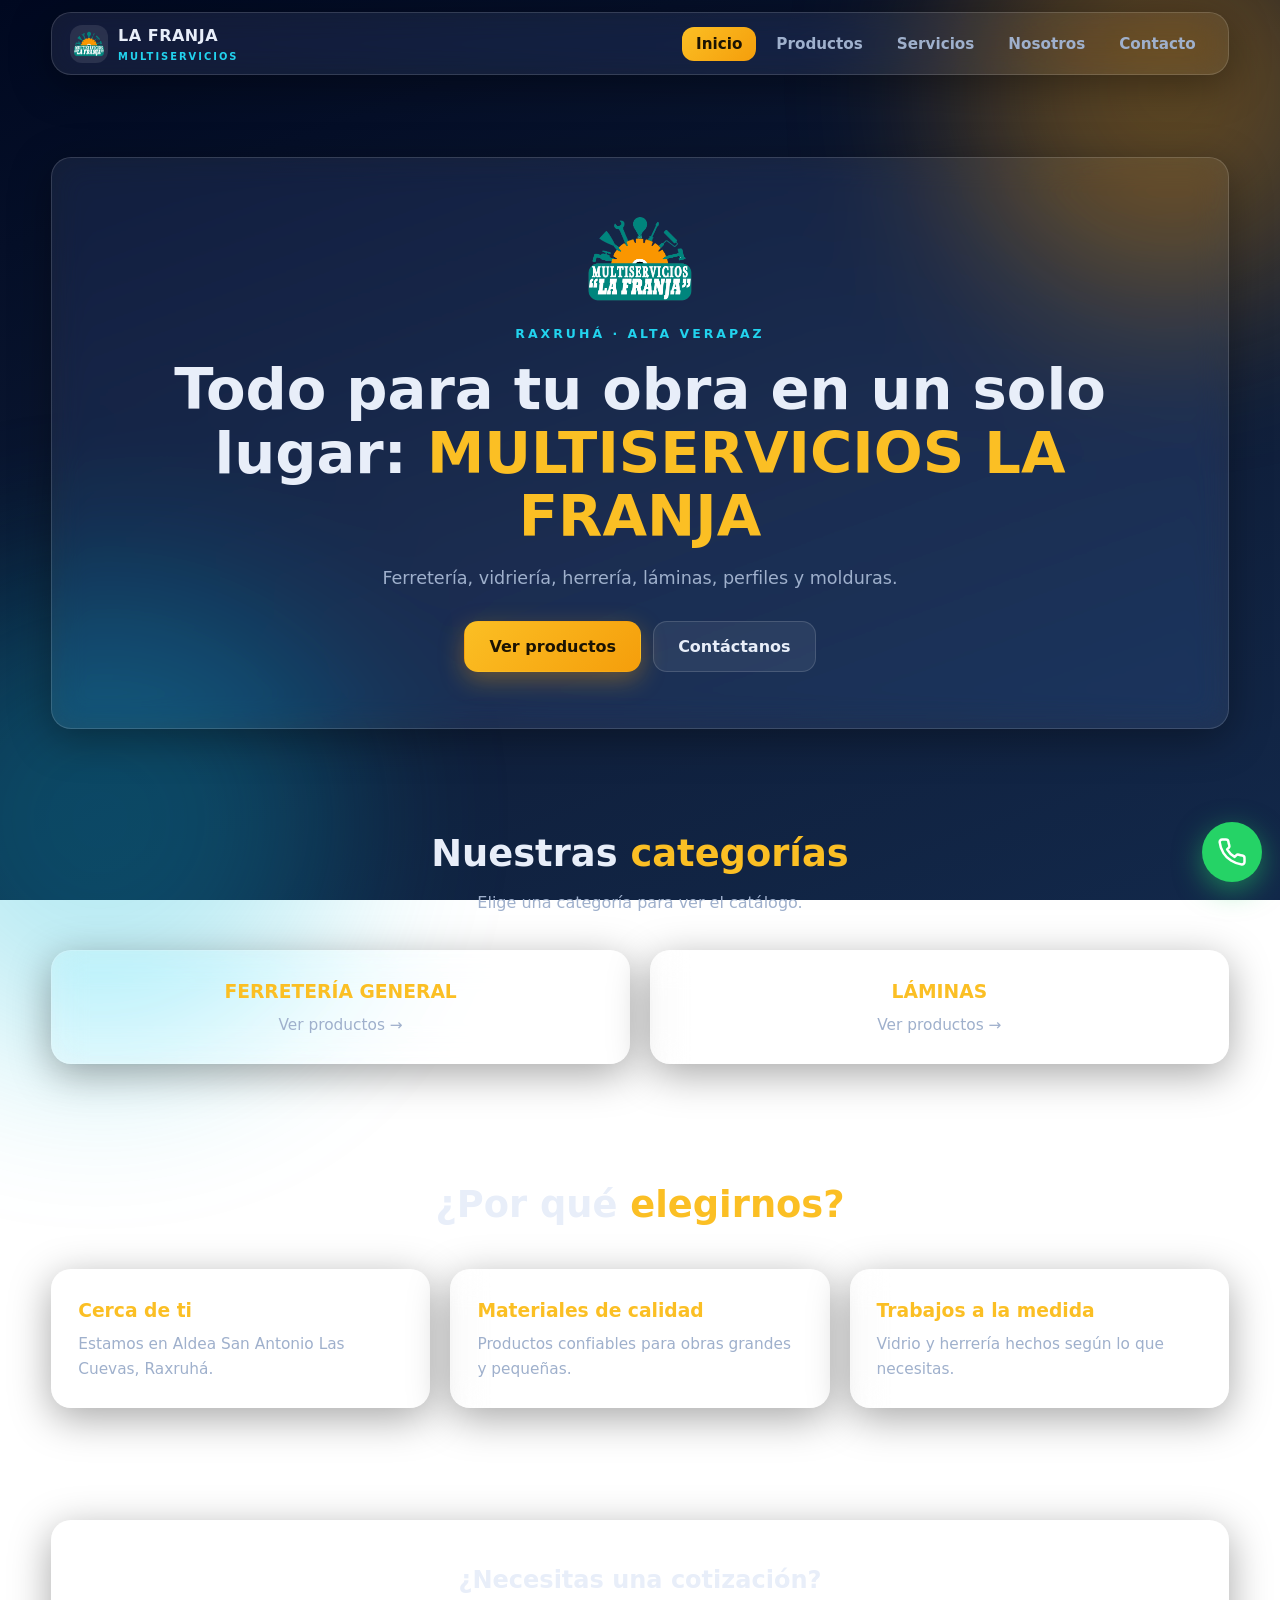
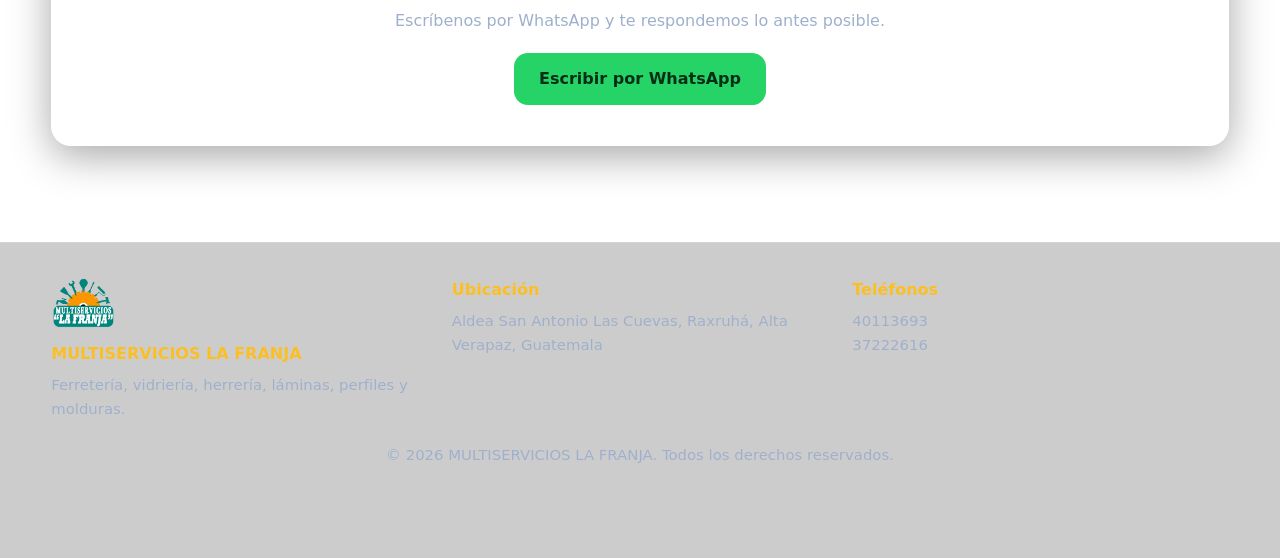
<file: index.html>
<!DOCTYPE html>
<html lang="es">
<head>
<meta charset="UTF-8">
<meta name="viewport" content="width=device-width, initial-scale=1">
<title>Inicio | MULTISERVICIOS LA FRANJA</title>
<meta name="description" content="Ferretería, vidriería, herrería, láminas, perfiles y molduras en Raxruhá, Alta Verapaz.">
<link rel="stylesheet" href="css/style.css">
<link rel="icon" href="favicon.svg" type="image/svg+xml">
</head>
<body>
<main>
  <section class="hero"><div class="container"><div class="glass hero-card">
    <div class="hero-logo" data-lafanja="logo"></div>
    <span class="eyebrow" data-lafanja="paginas.inicio.eyebrow">Raxruhá · Alta Verapaz</span>
    <h1><span data-lafanja="inicio.heroTitulo">Todo para tu obra en un solo lugar:</span> <em data-lafanja="inicio.heroDestacado">MULTISERVICIOS LA FRANJA</em></h1>
    <p class="lead" data-lafanja="inicio.heroLead">Ferretería, vidriería, herrería, láminas, perfiles y molduras. Calidad y atención cercana para Raxruhá y municipios vecinos.</p>
    <div class="hero-actions">
      <a class="btn btn-primary" href="productos.html" data-lafanja="paginas.inicio.botonProductos">Ver productos</a>
      <a class="btn btn-ghost" href="contacto.html" data-lafanja="paginas.inicio.botonContacto">Contáctanos</a>
    </div>
  </div></div></section>

  <section><div class="container">
    <div class="section-title"><h2><span data-lafanja="paginas.inicio.categoriasTitulo1">Nuestras</span> <em data-lafanja="paginas.inicio.categoriasTitulo2">categorías</em></h2><p data-lafanja="paginas.inicio.categoriasIntro">Elige una categoría para ver el catálogo.</p></div>
    <div class="grid grid-3" id="categorias-home"><p class="loading">Cargando…</p></div>
  </div></section>

  <section><div class="container">
    <div class="section-title"><h2><span data-lafanja="paginas.inicio.porQueTitulo1">¿Por qué</span> <em data-lafanja="paginas.inicio.porQueTitulo2">elegirnos?</em></h2></div>
    <div class="grid grid-3">
      <div class="glass card"><div class="card-image" data-lafanja-imagen="paginas.inicio.ventajas.0.imagen"></div><h3 data-lafanja="paginas.inicio.ventajas.0.titulo">Cerca de ti</h3><p data-lafanja="paginas.inicio.ventajas.0.texto">Estamos en Aldea San Antonio Las Cuevas, Raxruhá.</p></div>
      <div class="glass card"><div class="card-image" data-lafanja-imagen="paginas.inicio.ventajas.1.imagen"></div><h3 data-lafanja="paginas.inicio.ventajas.1.titulo">Materiales de calidad</h3><p data-lafanja="paginas.inicio.ventajas.1.texto">Productos confiables para obras grandes y pequeñas.</p></div>
      <div class="glass card"><div class="card-image" data-lafanja-imagen="paginas.inicio.ventajas.2.imagen"></div><h3 data-lafanja="paginas.inicio.ventajas.2.titulo">Trabajos a la medida</h3><p data-lafanja="paginas.inicio.ventajas.2.texto">Vidrio y herrería hechos según lo que necesitas.</p></div>
    </div>
  </div></section>

  <section><div class="container"><div class="glass cta">
    <h2 data-lafanja="inicio.ctaTitulo">¿Necesitas una cotización?</h2>
    <p data-lafanja="inicio.ctaTexto">Escríbenos por WhatsApp y te respondemos lo antes posible.</p>
    <a class="btn btn-wa" data-lafanja="inicio.ctaBoton" data-wa-text="Hola, quisiera una cotización." target="_blank" rel="noopener" href="https://wa.me/50240507209?text=Hola%2C%20quisiera%20una%20cotizaci%C3%B3n.">Escribir por WhatsApp</a>
  </div></div></section>
</main>
<script src="js/site.js"></script>
<script src="js/main.js"></script>
<script src="js/data-loader.js"></script>
</body>
</html>
</file>
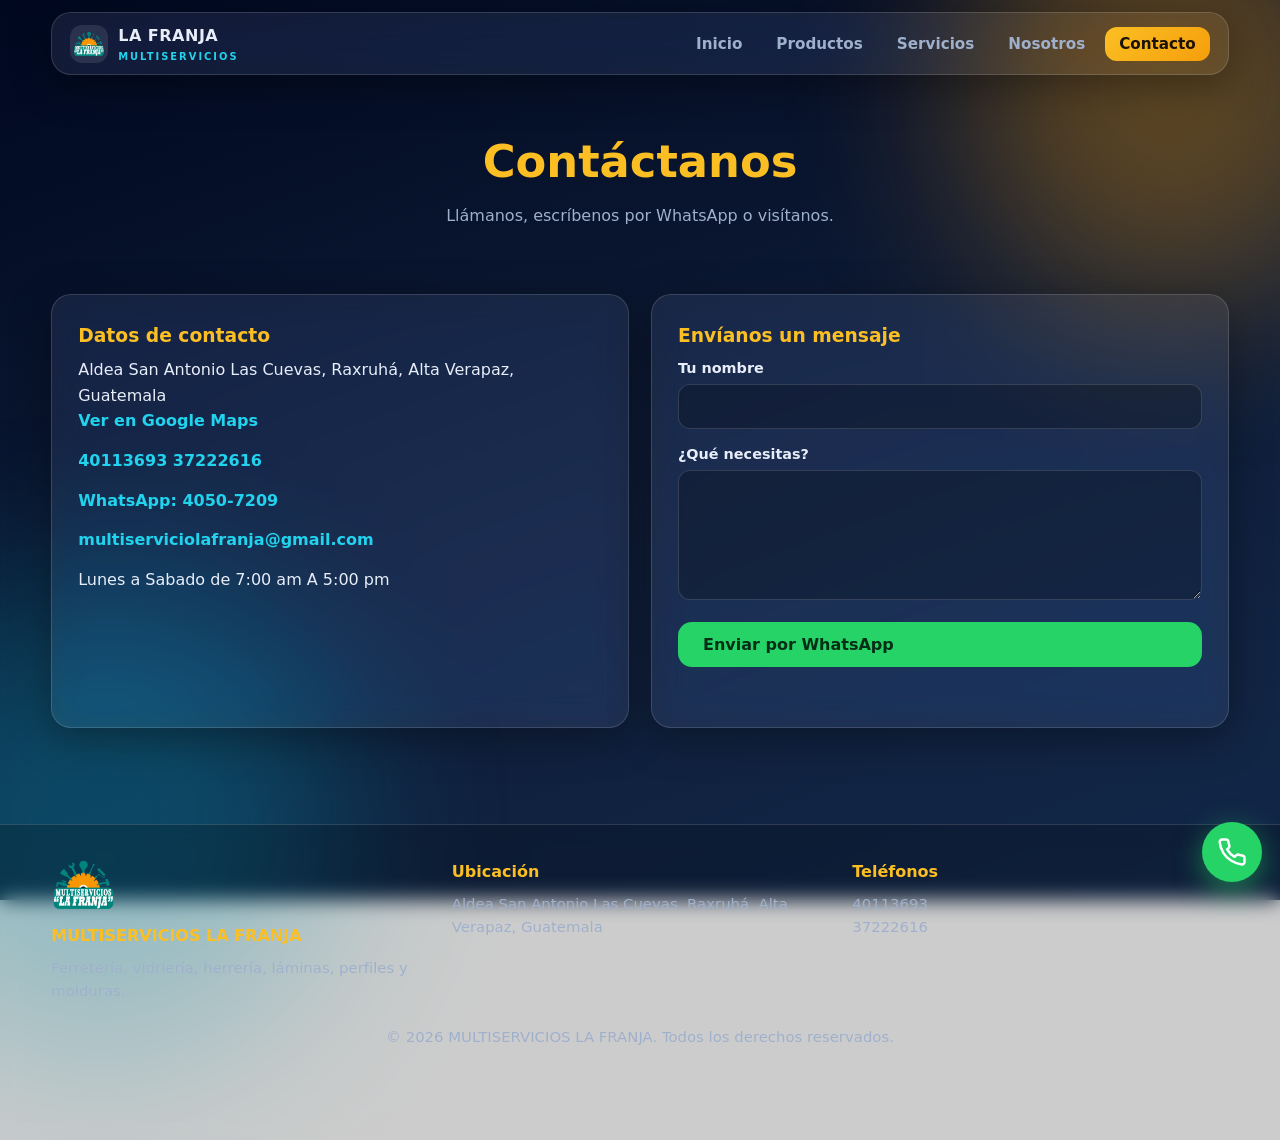
<file: contacto.html>
<!DOCTYPE html>
<html lang="es">
<head>
<meta charset="UTF-8">
<meta name="viewport" content="width=device-width, initial-scale=1">
<title>Contacto | MULTISERVICIOS LA FRANJA</title>
<meta name="description" content="Ferretería, vidriería, herrería, láminas, perfiles y molduras en Raxruhá, Alta Verapaz.">
<link rel="stylesheet" href="css/style.css">
<link rel="icon" href="favicon.svg" type="image/svg+xml">
</head>
<body>
<main>
  <div class="container page-head"><h1><em data-lafanja="paginas.contacto.titulo2">Contáctanos</em></h1>
    <p data-lafanja="paginas.contacto.intro">Llámanos, escríbenos por WhatsApp o visítanos.</p></div>
  <section><div class="container"><div class="split">
    <div class="glass card"><h3 data-lafanja="paginas.contacto.datosTitulo">Datos de contacto</h3>
      <ul class="info-list">
        <li><span data-lafanja="contacto.direccion">Aldea San Antonio Las Cuevas, Raxruhá, Alta Verapaz, Guatemala<br>
          <a target="_blank" rel="noopener" href="https://www.google.com/maps/search/?api=1&query=Aldea+San+Antonio+Las+Cuevas+Raxruh%C3%A1+Alta+Verapaz">Ver en Google Maps</a></span></li>
        <li><span data-lafanja="contacto.telefonos"><a href="tel:+50240507209">4050-7209</a><br><a href="tel:+50240113693">4011-3693</a><br><a href="tel:+50237222616">3722-2616</a></span></li>
        <li><span data-lafanja="contacto.whatsapp"><a target="_blank" rel="noopener" href="https://wa.me/50240507209">WhatsApp: 4050-7209</a></span></li>
        <li data-lafanja="contacto.email" hidden><span></span></li>
        <li data-lafanja="contacto.horario" hidden><span></span></li>
      </ul></div>
    <div class="glass card"><h3 data-lafanja="paginas.contacto.formTitulo">Envíanos un mensaje</h3>
      <form class="form" id="contactForm">
        <div><label for="nombre" data-lafanja="paginas.contacto.nombreLabel">Tu nombre</label><input class="field" id="nombre" name="nombre" required></div>
        <div><label for="mensaje" data-lafanja="paginas.contacto.mensajeLabel">¿Qué necesitas?</label><textarea class="field" id="mensaje" name="mensaje" required></textarea></div>
        <button class="btn btn-wa" type="submit" data-lafanja="paginas.contacto.boton">Enviar por WhatsApp</button>
        <p class="form-estado" role="status" aria-live="polite"></p>
      </form></div>
  </div></div></section>
</main>
<script src="js/site.js"></script>
<script src="js/main.js"></script>
<script src="js/data-loader.js"></script>
</body>
</html>
</file>
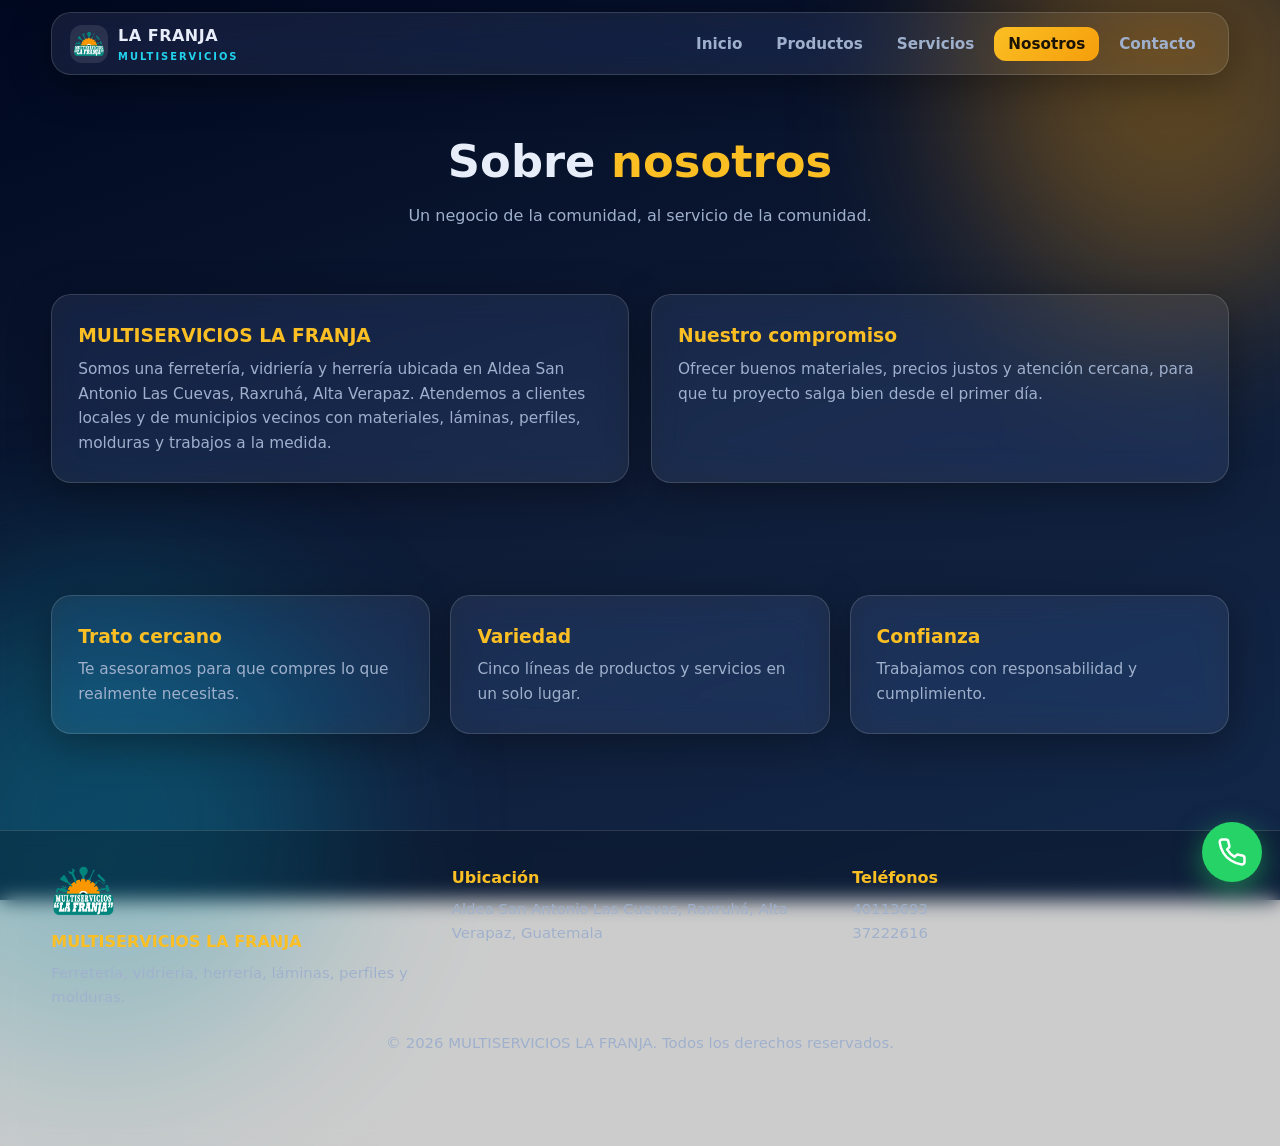
<file: nosotros.html>
<!DOCTYPE html>
<html lang="es">
<head>
<meta charset="UTF-8">
<meta name="viewport" content="width=device-width, initial-scale=1">
<title>Nosotros | MULTISERVICIOS LA FRANJA</title>
<meta name="description" content="Ferretería, vidriería, herrería, láminas, perfiles y molduras en Raxruhá, Alta Verapaz.">
<link rel="stylesheet" href="css/style.css">
<link rel="icon" href="favicon.svg" type="image/svg+xml">
</head>
<body>
<main>
  <div class="container page-head"><h1><span data-lafanja="paginas.nosotros.titulo1">Sobre</span> <em data-lafanja="paginas.nosotros.titulo2">nosotros</em></h1>
    <p data-lafanja="paginas.nosotros.intro">Un negocio de la comunidad, al servicio de la comunidad.</p></div>
  <section><div class="container"><div class="split">
    <div class="glass card"><h3 data-lafanja="nombre">MULTISERVICIOS LA FRANJA</h3>
      <p data-lafanja="nosotros.texto">Somos una ferretería, vidriería y herrería ubicada en Aldea San Antonio Las Cuevas, Raxruhá, Alta Verapaz. Atendemos a clientes locales y de municipios vecinos con materiales, láminas, perfiles, molduras y trabajos a la medida.</p></div>
    <div class="glass card"><h3 data-lafanja="paginas.nosotros.compromisoTitulo">Nuestro compromiso</h3>
      <p data-lafanja="nosotros.compromiso">Ofrecer buenos materiales, precios justos y atención cercana, para que tu proyecto salga bien desde el primer día.</p></div>
  </div></div></section>
  <section><div class="container"><div class="grid grid-3">
    <div class="glass card"><div class="card-image" data-lafanja-imagen="paginas.nosotros.valores.0.imagen"></div><h3 data-lafanja="paginas.nosotros.valores.0.titulo">Trato cercano</h3><p data-lafanja="paginas.nosotros.valores.0.texto">Te asesoramos para que compres lo que realmente necesitas.</p></div>
    <div class="glass card"><div class="card-image" data-lafanja-imagen="paginas.nosotros.valores.1.imagen"></div><h3 data-lafanja="paginas.nosotros.valores.1.titulo">Variedad</h3><p data-lafanja="paginas.nosotros.valores.1.texto">Cinco líneas de productos y servicios en un solo lugar.</p></div>
    <div class="glass card"><div class="card-image" data-lafanja-imagen="paginas.nosotros.valores.2.imagen"></div><h3 data-lafanja="paginas.nosotros.valores.2.titulo">Confianza</h3><p data-lafanja="paginas.nosotros.valores.2.texto">Trabajamos con responsabilidad y cumplimiento.</p></div>
  </div></div></section>
</main>
<script src="js/site.js"></script>
<script src="js/main.js"></script>
<script src="js/data-loader.js"></script>
</body>
</html>
</file>
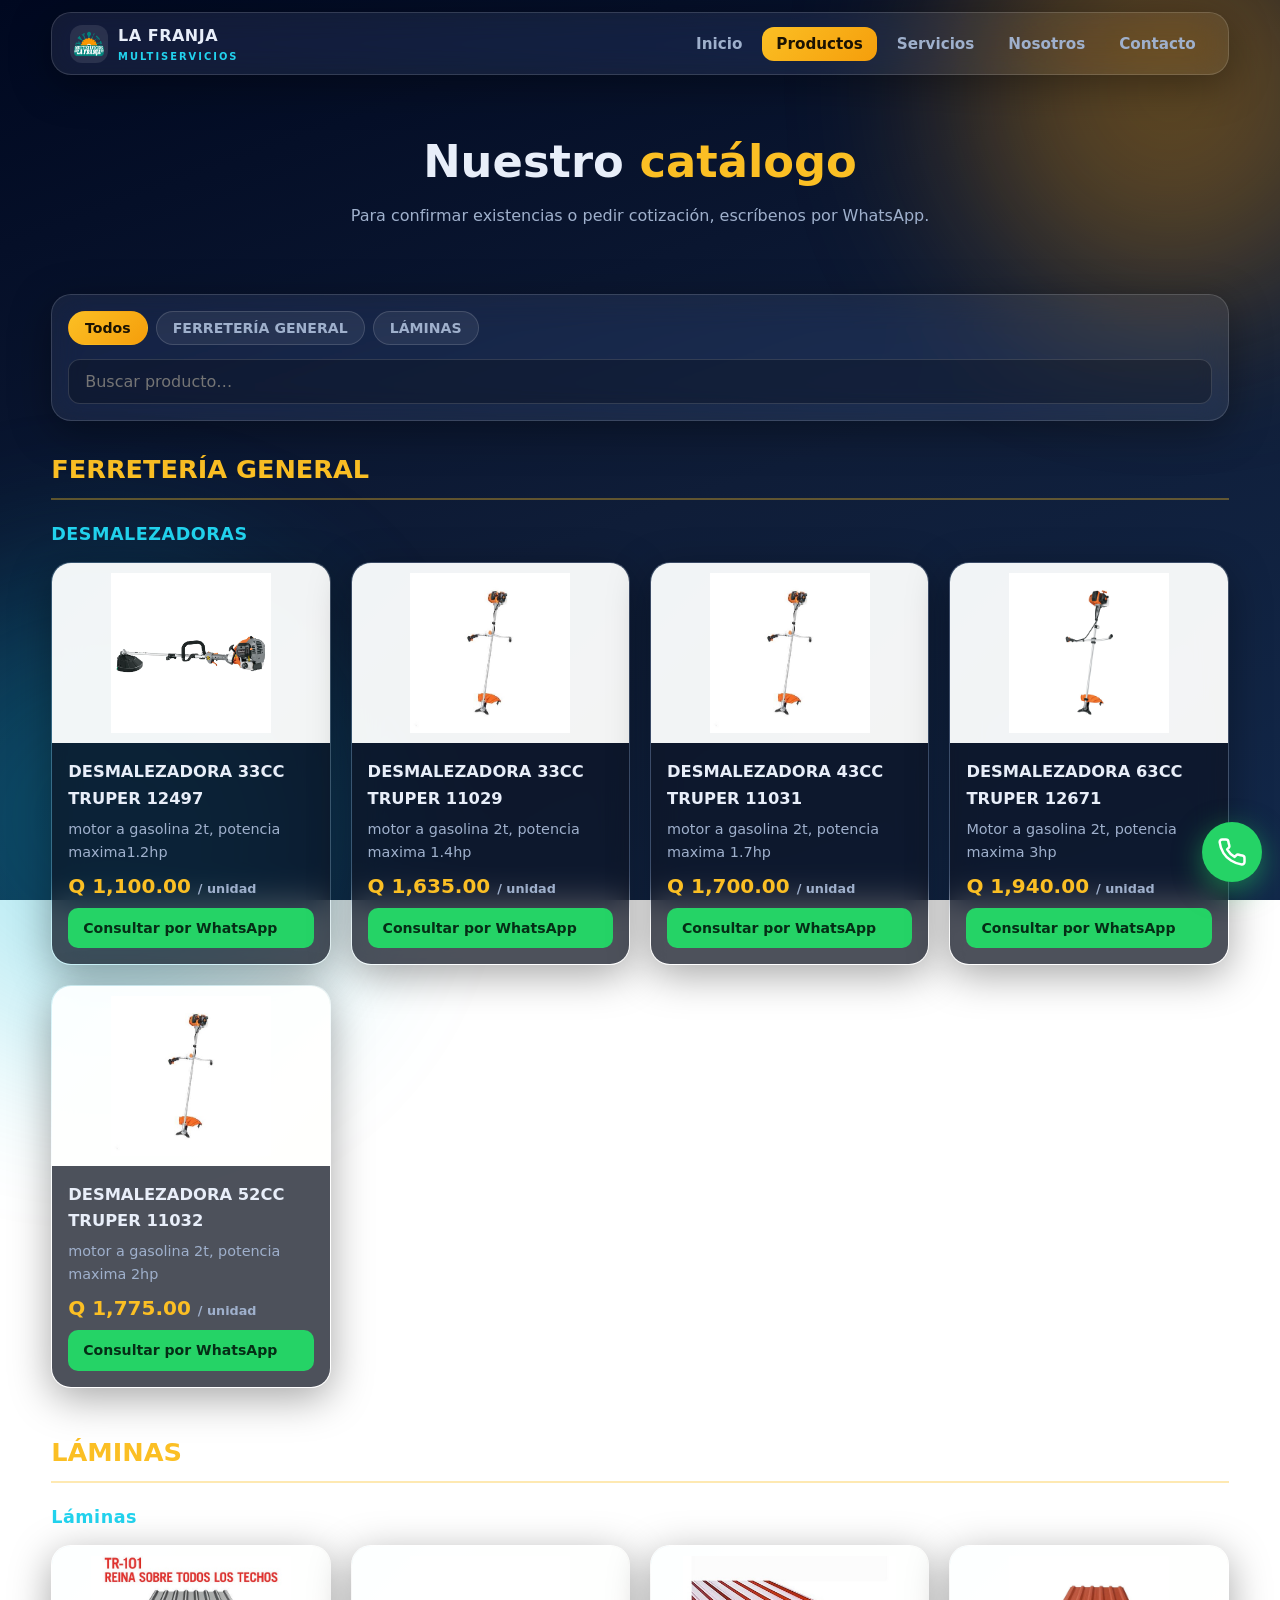
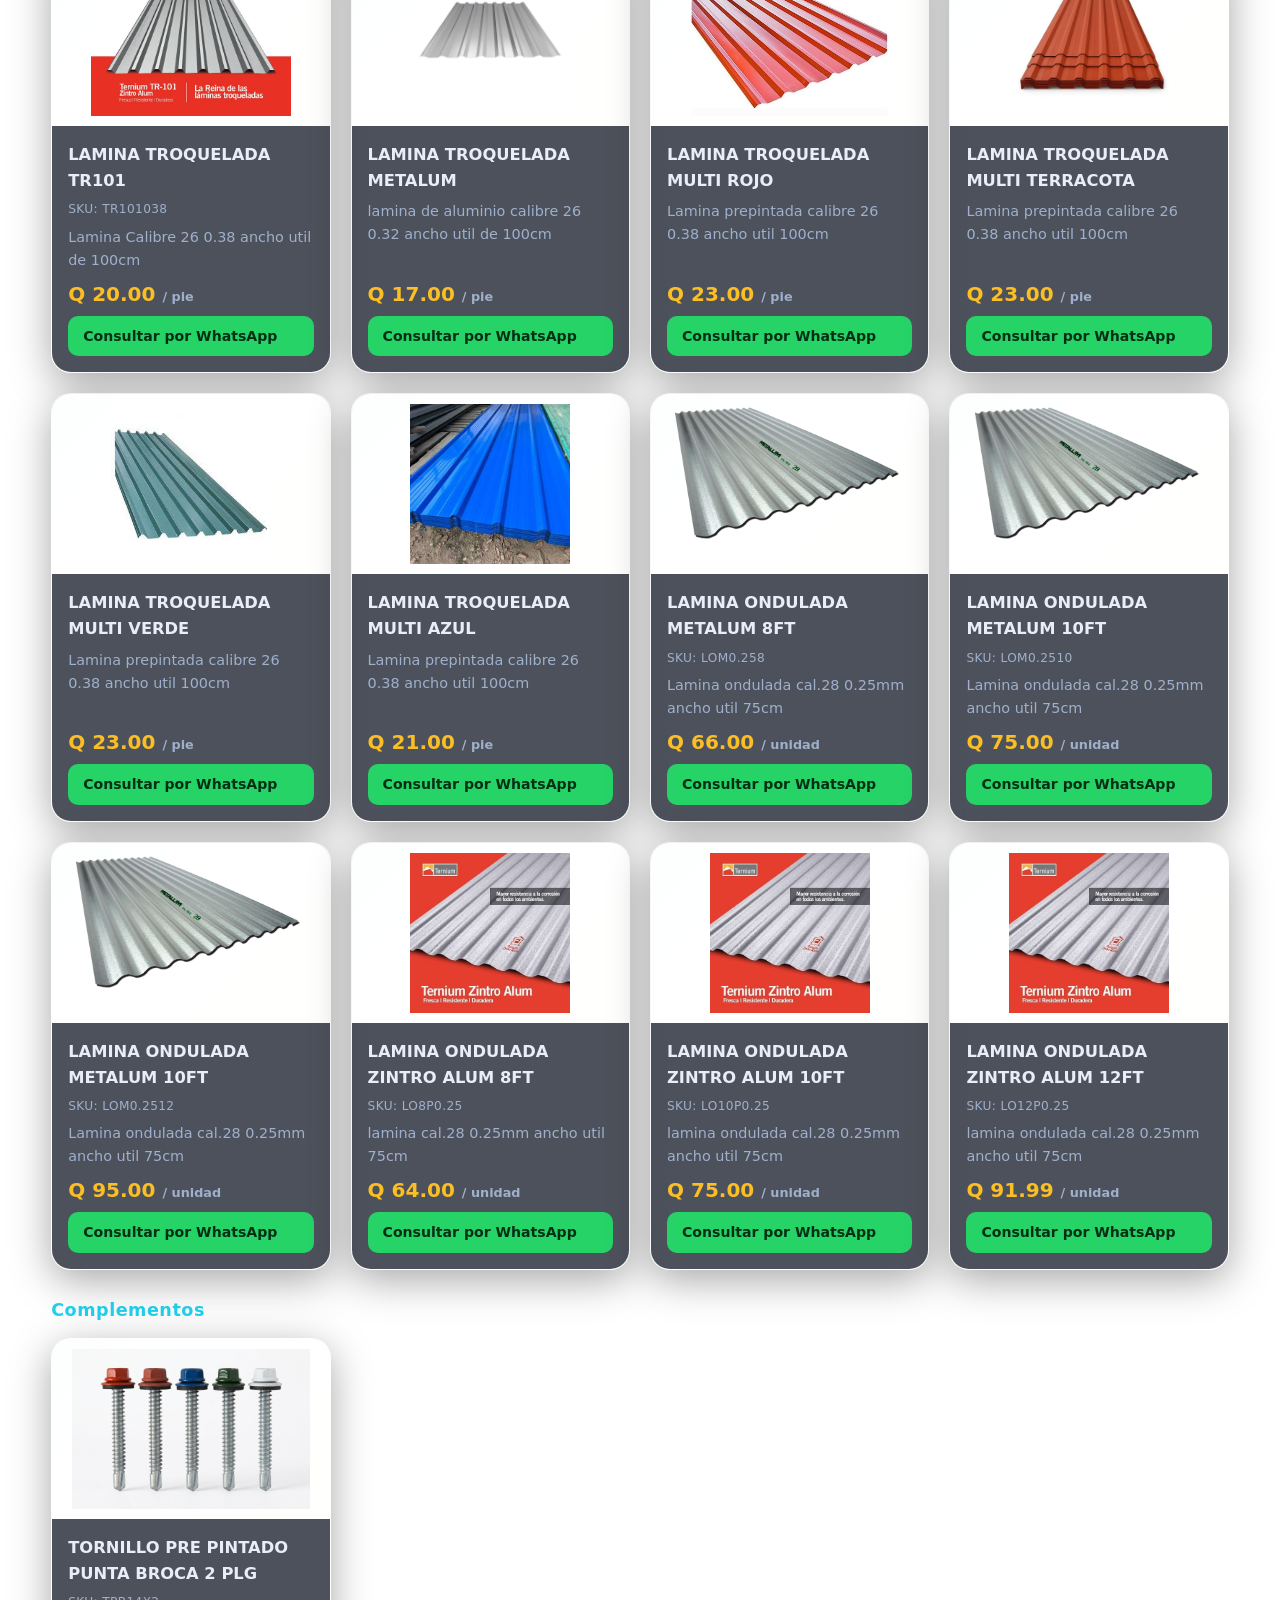
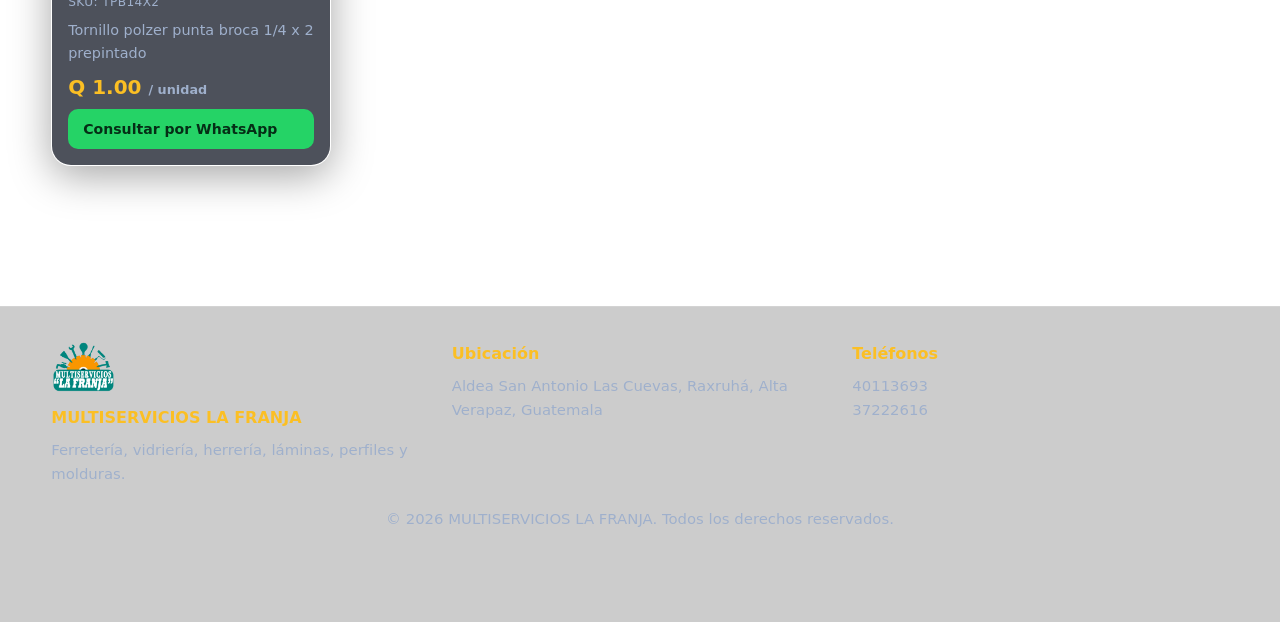
<file: productos.html>
<!DOCTYPE html>
<html lang="es">
<head>
<meta charset="UTF-8">
<meta name="viewport" content="width=device-width, initial-scale=1">
<title>Productos | MULTISERVICIOS LA FRANJA</title>
<meta name="description" content="Ferretería, vidriería, herrería, láminas, perfiles y molduras en Raxruhá, Alta Verapaz.">
<link rel="stylesheet" href="css/style.css">
<link rel="icon" href="favicon.svg" type="image/svg+xml">
</head>
<body>
<main>
  <div class="container page-head"><h1><span data-lafanja="paginas.productos.titulo1">Nuestro</span> <em data-lafanja="paginas.productos.titulo2">catálogo</em></h1>
    <p data-lafanja="paginas.productos.intro">Precios en Quetzales. Para confirmar existencias o pedir cotización, escríbenos por WhatsApp.</p></div>
  <section><div class="container">
    <div class="glass toolbar">
      <div class="filters" id="filtros"></div>
      <input class="search" id="buscador" type="search" placeholder="Buscar producto…" data-lafanja="paginas.productos.buscador" aria-label="Buscar producto">
    </div>
    <div id="catalogo"><p class="loading">Cargando catálogo…</p></div>
  </div></section>
</main>
<script src="js/site.js"></script>
<script src="js/main.js"></script>
<script src="js/data-loader.js"></script>
</body>
</html>
</file>
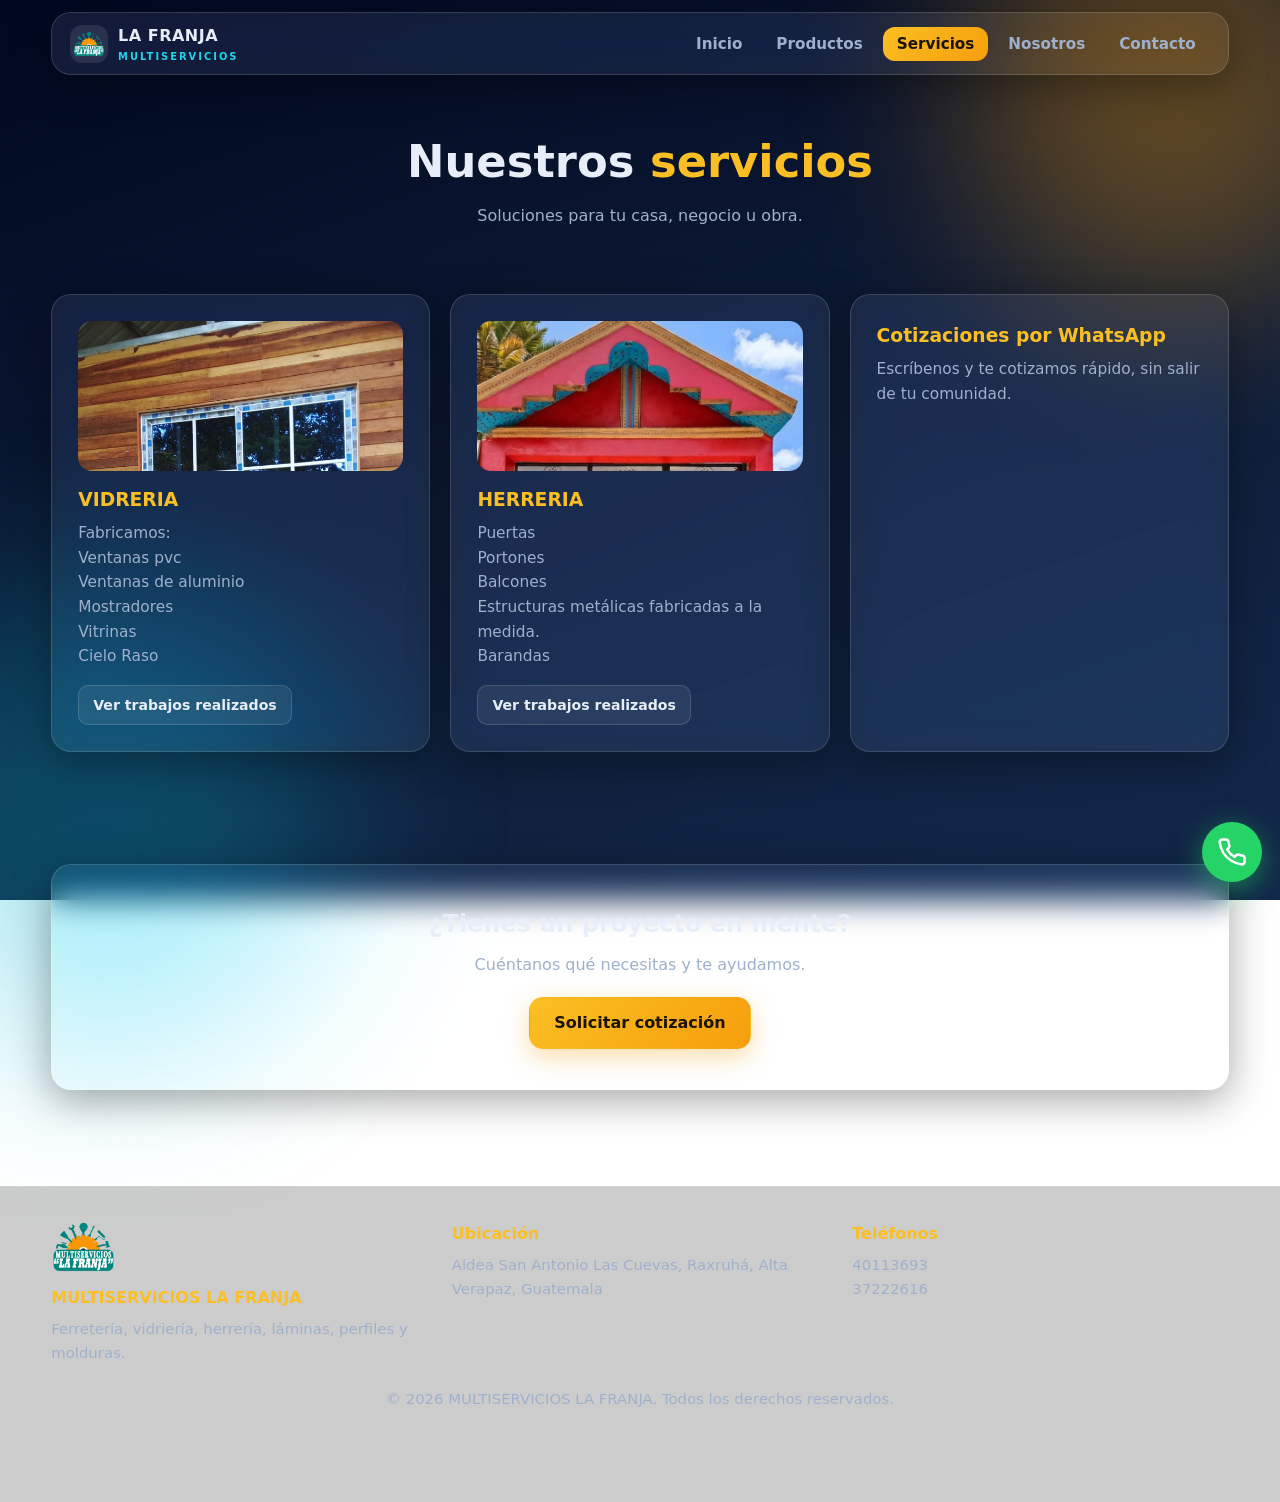
<file: servicios.html>
<!DOCTYPE html>
<html lang="es">
<head>
<meta charset="UTF-8">
<meta name="viewport" content="width=device-width, initial-scale=1">
<title>Servicios | MULTISERVICIOS LA FRANJA</title>
<meta name="description" content="Ferretería, vidriería, herrería, láminas, perfiles y molduras en Raxruhá, Alta Verapaz.">
<link rel="stylesheet" href="css/style.css">
<link rel="icon" href="favicon.svg" type="image/svg+xml">
</head>
<body>
<main>
  <div class="container page-head"><h1><span data-lafanja="paginas.servicios.titulo1">Nuestros</span> <em data-lafanja="paginas.servicios.titulo2">servicios</em></h1>
    <p data-lafanja="paginas.servicios.intro">Soluciones para tu casa, negocio u obra.</p></div>
  <section><div class="container">
    <div class="grid grid-3" id="servicios-lista"><p class="loading">Cargando…</p></div>
  </div></section>
  <section><div class="container"><div class="glass cta">
    <h2 data-lafanja="servicios.ctaTitulo">¿Tienes un proyecto en mente?</h2>
    <p data-lafanja="servicios.ctaTexto">Cuéntanos qué necesitas y te ayudamos.</p>
    <a class="btn btn-primary" data-lafanja="servicios.ctaBoton" href="contacto.html">Solicitar cotización</a>
  </div></div></section>
</main>
<script src="js/site.js"></script>
<script src="js/main.js"></script>
<script src="js/data-loader.js"></script>
</body>
</html>
</file>
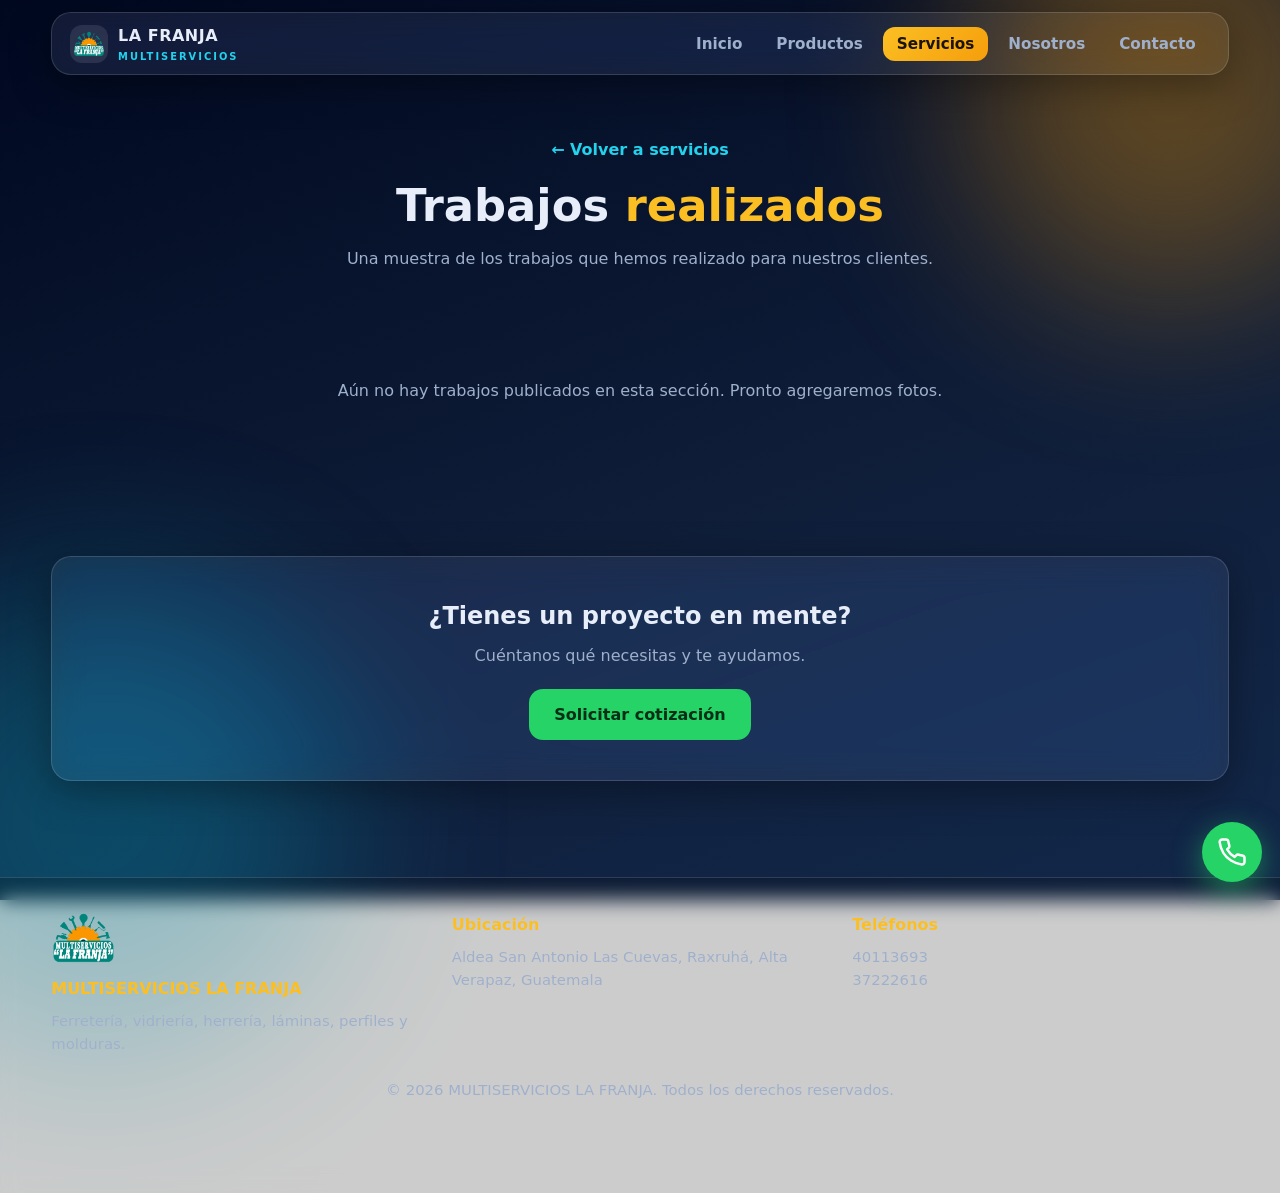
<file: trabajos.html>
<!DOCTYPE html>
<html lang="es">
<head>
<meta charset="UTF-8">
<meta name="viewport" content="width=device-width, initial-scale=1">
<title>Trabajos realizados | MULTISERVICIOS LA FRANJA</title>
<meta name="description" content="Galería de trabajos realizados por MULTISERVICIOS LA FRANJA en Raxruhá, Alta Verapaz.">
<link rel="stylesheet" href="css/style.css">
<link rel="icon" href="favicon.svg" type="image/svg+xml">
</head>
<body>
<main>
  <div class="container page-head">
    <a class="back-link" data-lafanja="paginas.trabajos.volver" href="servicios.html">← Volver a servicios</a>
    <h1><span data-lafanja="paginas.trabajos.titulo1">Trabajos</span> <em id="trabajos-servicio" data-lafanja="paginas.trabajos.titulo2">realizados</em></h1>
    <p data-lafanja="paginas.trabajos.intro">Una muestra de los trabajos que hemos realizado para nuestros clientes.</p>
  </div>
  <section><div class="container">
    <div class="grid grid-3" id="trabajos-lista"><p class="loading">Cargando…</p></div>
  </div></section>
  <section><div class="container"><div class="glass cta">
    <h2 data-lafanja="servicios.ctaTitulo">¿Tienes un proyecto en mente?</h2>
    <p data-lafanja="servicios.ctaTexto">Cuéntanos qué necesitas y te ayudamos.</p>
    <a class="btn btn-wa" data-lafanja="paginas.trabajos.boton" data-wa-text="Hola, quisiera una cotización." target="_blank" rel="noopener" href="https://wa.me/50240507209?text=Hola%2C%20quisiera%20una%20cotizaci%C3%B3n.">Solicitar cotización</a>
  </div></div></section>
</main>
<script src="js/site.js"></script>
<script src="js/main.js"></script>
<script src="js/data-loader.js"></script>
</body>
</html>
</file>
<file: css/style.css>
/* ===== MULTISERVICIOS LA FRANJA - Glassmorphism ===== */
:root{
  --bg-1:#0a1020; --bg-2:#0f1d38; --bg-3:#12284a;
  --amber:#fbbf24; --amber-2:#f59e0b; --cyan:#22d3ee; --cyan-2:#06b6d4;
  --wa:#25d366;
  --text:#e8eef9; --muted:#9fb0cc;
  --glass:rgba(255,255,255,.07); --glass-strong:rgba(255,255,255,.12);
  --border:rgba(255,255,255,.14);
  --radius:20px; --shadow:0 10px 40px rgba(0,0,0,.35);
}
*{box-sizing:border-box;margin:0;padding:0}
html{scroll-behavior:smooth}
body{
  font-family:"Segoe UI",system-ui,-apple-system,Roboto,Arial,sans-serif;
  color:var(--text); line-height:1.6; min-height:100vh;
  background:linear-gradient(160deg,var(--bg-1),var(--bg-2) 55%,var(--bg-3)) fixed;
  position:relative; overflow-x:hidden;
}
body::before,body::after{
  content:""; position:fixed; z-index:-1; border-radius:50%; filter:blur(90px); opacity:.35; pointer-events:none;
}
body::before{width:420px;height:420px;background:var(--amber-2);top:-120px;right:-100px}
body::after{width:480px;height:480px;background:var(--cyan-2);bottom:-160px;left:-140px;opacity:.28}
img{max-width:100%;display:block}
a{color:inherit;text-decoration:none}
.container{width:min(1180px,92%);margin:0 auto}
section{padding:56px 0}

.glass{
  background:var(--glass);
  -webkit-backdrop-filter:blur(16px) saturate(140%); backdrop-filter:blur(16px) saturate(140%);
  border:1px solid var(--border); border-radius:var(--radius); box-shadow:var(--shadow);
}

.site-header{position:sticky;top:0;z-index:50;padding:12px 0}
.nav{display:flex;align-items:center;justify-content:space-between;gap:16px;padding:10px 18px}
.brand{display:flex;align-items:center;gap:10px;font-weight:800;letter-spacing:.5px}
.brand-logo{
  width:38px;height:38px;border-radius:12px;display:grid;place-items:center;font-size:20px;
  background:linear-gradient(135deg,var(--amber),var(--amber-2)); color:#1b1303;
}
.brand span small{display:block;font-size:.62rem;font-weight:600;color:var(--cyan);letter-spacing:2px}
.nav-links{display:flex;gap:6px;list-style:none}
.nav-links a{padding:8px 14px;border-radius:12px;font-weight:600;font-size:.95rem;color:var(--muted);transition:.2s}
.nav-links a:hover{color:var(--text);background:var(--glass-strong)}
.nav-links a.active{color:#1b1303;background:linear-gradient(135deg,var(--amber),var(--amber-2))}
.menu-btn{display:none;background:var(--glass-strong);border:1px solid var(--border);color:var(--text);
  width:42px;height:42px;border-radius:12px;font-size:20px;cursor:pointer}

.btn{display:inline-flex;align-items:center;gap:8px;padding:12px 24px;border-radius:14px;font-weight:700;
  border:1px solid transparent;cursor:pointer;font-size:1rem;transition:.2s;font-family:inherit}
.btn-primary{background:linear-gradient(135deg,var(--amber),var(--amber-2));color:#1b1303;box-shadow:0 8px 24px rgba(245,158,11,.35)}
.btn-primary:hover{transform:translateY(-2px)}
.btn-ghost{background:var(--glass);border-color:var(--border);color:var(--text)}
.btn-ghost:hover{border-color:var(--cyan);color:var(--cyan)}
.btn-wa{background:var(--wa);color:#052e16}
.btn-sm{padding:8px 14px;font-size:.88rem;border-radius:10px}

.hero{padding:70px 0 40px}
.hero-card{padding:56px 40px;text-align:center}
.eyebrow{display:inline-block;color:var(--cyan);font-weight:700;letter-spacing:3px;font-size:.78rem;text-transform:uppercase;margin-bottom:14px}
h1{font-size:clamp(2rem,5vw,3.6rem);line-height:1.1;margin-bottom:16px}
h1 em,h2 em{font-style:normal;color:var(--amber)}
.lead{color:var(--muted);font-size:1.1rem;max-width:680px;margin:0 auto 28px}
.hero-actions{display:flex;gap:12px;justify-content:center;flex-wrap:wrap}

.section-title{text-align:center;margin-bottom:34px}
.section-title h2{font-size:clamp(1.6rem,3.5vw,2.3rem)}
.section-title p{color:var(--muted);margin-top:6px}
.page-head{padding:50px 0 10px;text-align:center}
.page-head h1{font-size:clamp(1.9rem,4vw,2.8rem)}
.page-head p{color:var(--muted);max-width:640px;margin:8px auto 0}

.grid{display:grid;gap:20px}
.grid-3{grid-template-columns:repeat(auto-fit,minmax(240px,1fr))}
.grid-products{grid-template-columns:repeat(auto-fill,minmax(250px,1fr))}
.card{padding:26px;transition:.25s}
.card:hover{transform:translateY(-5px);border-color:rgba(251,191,36,.5)}
.card .icon{font-size:2.2rem;margin-bottom:10px}
.card h3{margin-bottom:6px;color:var(--amber)}
.card p{color:var(--muted);font-size:.96rem}
.cat-card{display:block;text-align:center}
.cat-card .icon{font-size:2.6rem}

/* Imágenes editables en lugar de iconos genéricos */
.card-image{height:150px;border-radius:14px;overflow:hidden;margin-bottom:14px;
  background:linear-gradient(135deg,rgba(34,211,238,.18),rgba(251,191,36,.18));display:grid;place-items:center}
.card-image:empty{display:none}
.card-image img{width:100%;height:100%;object-fit:cover}
.cat-card .card-image{height:120px}
.service-card{display:flex;flex-direction:column}
.service-card p{flex:1}
.service-card .btn{margin-top:16px;align-self:flex-start}

/* Galería de trabajos realizados */
.work-card{overflow:hidden;display:flex;flex-direction:column;padding:0}
.work-photo{height:220px;overflow:hidden;background:rgba(255,255,255,.06)}
.work-photo img{width:100%;height:100%;object-fit:cover}
.work-body{padding:20px;display:flex;flex-direction:column;gap:8px;flex:1}
.work-body p{color:var(--muted);font-size:.95rem}
.back-link{display:inline-block;margin-bottom:18px;color:var(--cyan);font-weight:700}
.back-link:hover{text-decoration:underline}

.toolbar{padding:16px;display:flex;flex-direction:column;gap:14px;margin-bottom:28px}
.filters{display:flex;flex-wrap:wrap;gap:8px}
.chip{padding:8px 16px;border-radius:999px;border:1px solid var(--border);background:var(--glass);
  color:var(--muted);cursor:pointer;font-weight:600;font-size:.88rem;font-family:inherit;transition:.2s}
.chip:hover{color:var(--text);border-color:var(--cyan)}
.chip.active{background:linear-gradient(135deg,var(--amber),var(--amber-2));color:#1b1303;border-color:transparent}
.search{width:100%;padding:12px 16px;border-radius:12px;border:1px solid var(--border);
  background:rgba(0,0,0,.25);color:var(--text);font-size:1rem;font-family:inherit}
.search:focus,.field:focus{outline:2px solid var(--cyan);border-color:transparent}
.cat-block{margin-bottom:44px}
.cat-block>h2{font-size:1.6rem;color:var(--amber);border-bottom:2px solid rgba(251,191,36,.35);padding-bottom:8px;margin-bottom:20px}
.sub-block{margin-bottom:26px}
.sub-block>h3{color:var(--cyan);font-size:1.1rem;margin-bottom:14px;letter-spacing:.5px}
.product{overflow:hidden;display:flex;flex-direction:column}
.product .thumb{position:relative;height:180px;overflow:hidden;display:grid;place-items:center;font-size:3rem;
  background:linear-gradient(135deg,rgba(34,211,238,.15),rgba(251,191,36,.15))}
.product .thumb img{position:absolute;inset:0;display:block;width:100%;height:100%;object-fit:contain;
  padding:10px;background:rgba(255,255,255,.94)}
.product .body{position:relative;z-index:1;padding:16px;display:flex;flex-direction:column;gap:6px;flex:1;
  background:rgba(9,14,28,.72)}
.product h4{font-size:1.02rem}
.product .desc{color:var(--muted);font-size:.9rem;flex:1}
.price{font-size:1.25rem;font-weight:800;color:var(--amber)}
.price small{font-weight:600;color:var(--muted);font-size:.8rem}
.product h4{display:flex;flex-wrap:wrap;align-items:baseline;gap:8px}
.badge-destacado{font-size:.68rem;font-weight:800;letter-spacing:.04em;text-transform:uppercase;
  color:#1b1303;background:linear-gradient(135deg,var(--amber),var(--amber-2));border-radius:999px;padding:3px 8px}
.product .sku{font-size:.76rem;color:var(--muted);letter-spacing:.03em}
.empty,.loading{text-align:center;color:var(--muted);padding:40px}

.split{display:grid;grid-template-columns:1fr 1fr;gap:22px}
.info-list{list-style:none;display:grid;gap:14px}
.info-list li{display:flex;gap:12px;align-items:flex-start}
.info-list .ico{font-size:1.4rem}
.info-list a{color:var(--cyan);font-weight:600}
.form{display:grid;gap:14px}
.field{width:100%;padding:12px 14px;border-radius:12px;border:1px solid var(--border);
  background:rgba(0,0,0,.25);color:var(--text);font-size:1rem;font-family:inherit}
textarea.field{min-height:130px;resize:vertical}
label{font-weight:600;font-size:.9rem;display:block;margin-bottom:4px}
.cta{padding:40px;text-align:center}
.cta h2{margin-bottom:8px}
.cta p{color:var(--muted);margin-bottom:20px}

.site-footer{margin-top:40px;padding:34px 0 90px;border-top:1px solid var(--border);
  background:rgba(0,0,0,.2);-webkit-backdrop-filter:blur(10px);backdrop-filter:blur(10px)}
.footer-grid{display:grid;grid-template-columns:repeat(auto-fit,minmax(220px,1fr));gap:24px}
.site-footer h4{color:var(--amber);margin-bottom:8px}
.site-footer p,.site-footer a{color:var(--muted);font-size:.93rem;display:block}
.site-footer a:hover{color:var(--cyan)}
.copy{text-align:center;margin-top:22px;color:var(--muted);font-size:.82rem}

.wa-float{position:fixed;right:18px;bottom:18px;z-index:100;width:60px;height:60px;border-radius:50%;
  background:var(--wa);display:grid;place-items:center;box-shadow:0 8px 28px rgba(37,211,102,.5);animation:pulse 2.2s infinite}
.wa-float svg{width:30px;height:30px;stroke:#fff;fill:none;stroke-width:2;stroke-linecap:round;stroke-linejoin:round}
.wa-float:hover{transform:scale(1.08)}
@keyframes pulse{0%{box-shadow:0 0 0 0 rgba(37,211,102,.6)}70%{box-shadow:0 0 0 18px rgba(37,211,102,0)}100%{box-shadow:0 0 0 0 rgba(37,211,102,0)}}

@media (max-width:820px){
  .menu-btn{display:block}
  .nav{flex-wrap:wrap}
  .nav-links{display:none;width:100%;flex-direction:column;padding-top:8px}
  .nav-links.open{display:flex}
  .nav-links a{display:block}
  .split{grid-template-columns:1fr}
  .hero-card{padding:38px 20px}
  section{padding:40px 0}
}

/* Accesibilidad y estados adicionales */
.skip-link{position:fixed;left:-9999px;top:12px;z-index:200;background:#1b1303;color:var(--amber);padding:10px 16px;border-radius:10px;font-weight:700}
.skip-link:focus{left:12px}
[hidden]{display:none!important}
.form-estado{color:var(--cyan);font-size:.9rem;min-height:1.3em}
.btn:focus-visible,.chip:focus-visible,.menu-btn:focus-visible,.nav-links a:focus-visible,.skip-link:focus-visible{outline:2px solid var(--cyan);outline-offset:3px}

/* Logotipo configurable desde el panel */
.brand-logo-img{width:38px;height:38px;border-radius:12px;object-fit:contain;background:rgba(255,255,255,.1);padding:3px}
.hero-logo{margin-bottom:16px}
.hero-logo:empty{display:none}
.hero-logo img{max-width:220px;max-height:90px;object-fit:contain;margin:0 auto}
.footer-logo{display:block;max-width:130px;max-height:52px;object-fit:contain;margin-bottom:12px}

.aviso-error{padding:18px 20px;border-radius:14px;border:1px solid #f87171;background:rgba(248,113,113,.12);color:#fecaca;text-align:center;line-height:1.7}
</file>
